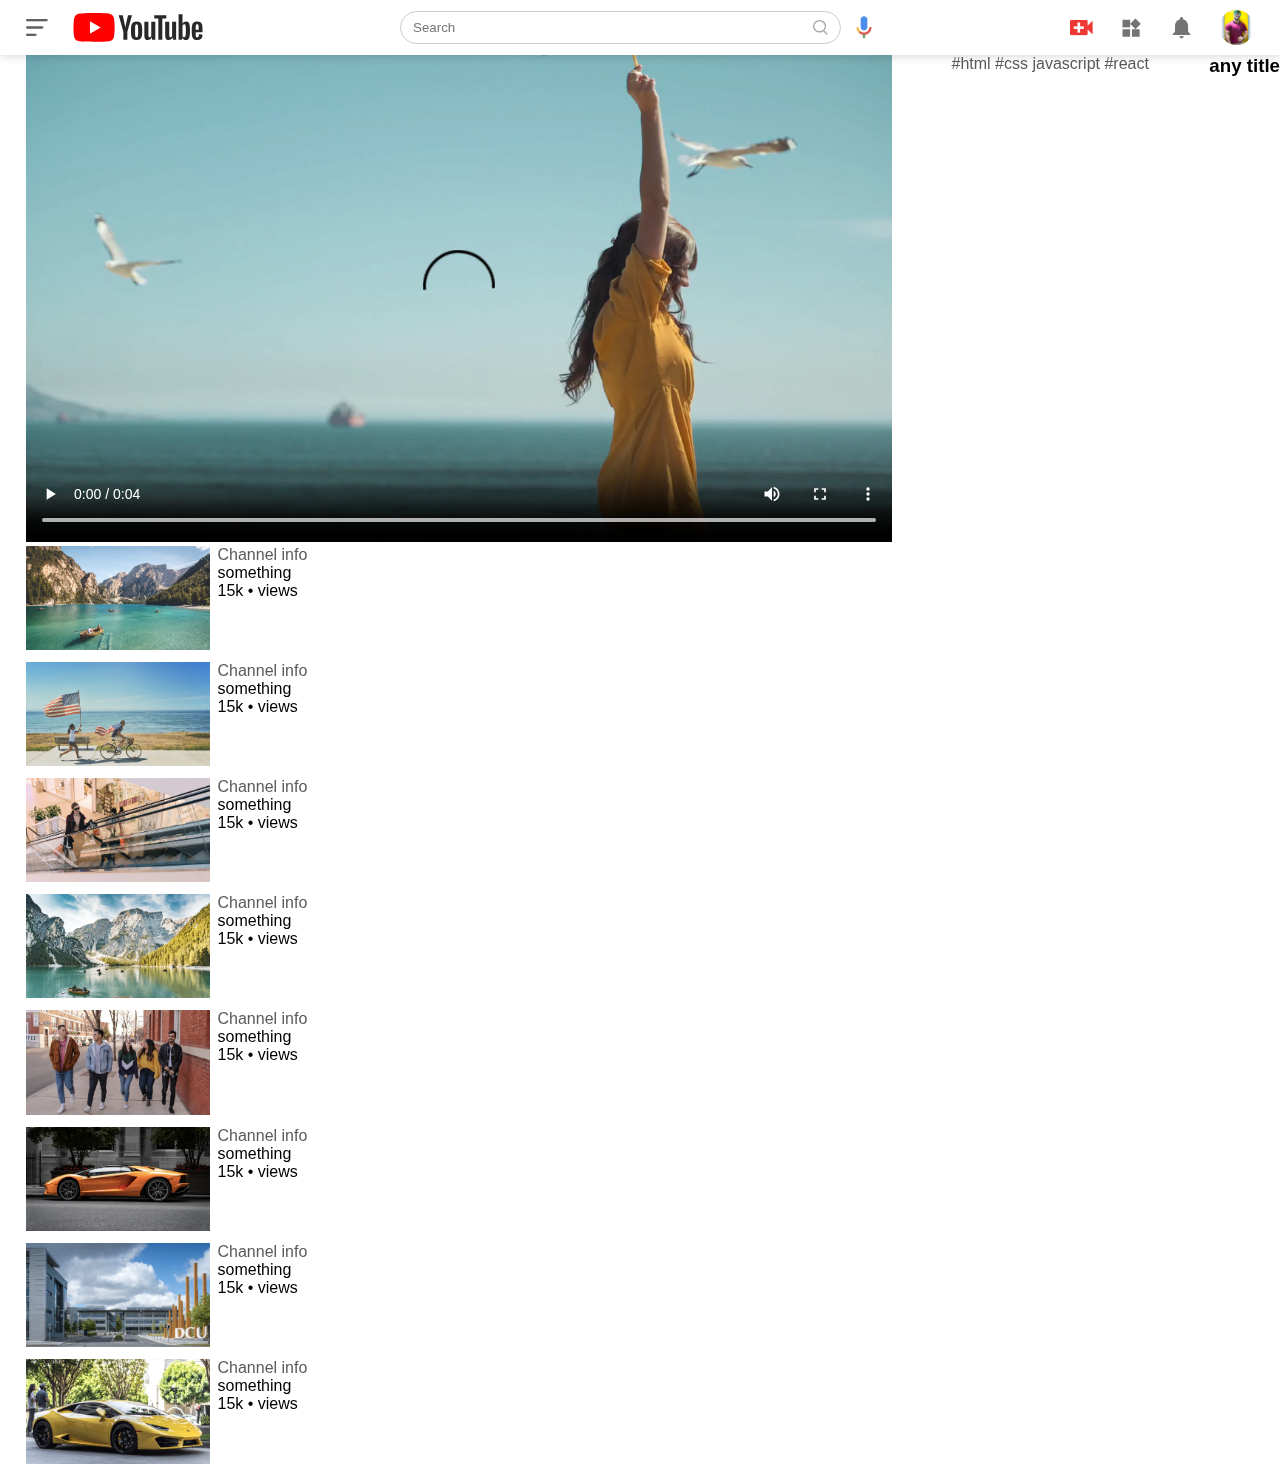
<file: play-video.html>
<!DOCTYPE html>
<html lang="en">
<head>
    <meta charset="UTF-8">
    <meta name="viewport" content="width=device-width, initial-scale=1.0">
    <link rel="stylesheet" href="play-video.css">
    <link rel="stylesheet" href="style.css ">
    <title>Play video</title>
</head>
<body>

    <!-- navbar section  -->
    <nav class="flex-div">
        <div class="nav-left  flex-div">
            <img src="images/menu.png" alt="menu" class="menu-icon">
            <img src="images/youtubelogo.svg" alt="logo" class="logo" >
        </div>
        <div class="nav-middle flex-div" >
             <div class="search-box flex-div">
                <input type="text" placeholder="Search">
                <img src="images/search.png" alt="searchbar">
             </div>
             <img src="images/voice-search.png" class="mic-icon" alt="voice-search">
        </div>
        <div class="nav-right  flex-div">
            <img src="images/upload.png" alt="upload">
            <img src="images/more.png" alt="more">
            <img src="images/notification.png" alt="notify">
            <img src="images/user.jpg" class="user-icon" alt="user">
        </div>
    </nav>

    <div class="container play-container">
        <div class="row">
            <div class="play-video">
                <video controls autoplay>
                    <source src="images/video.mp4" type="video/mp4">
                </video>
            </div>

            <div class="tags">
                <a href="">#html</a>
                <a href="">#css</a>
                <a href="">javascript</a>
                <a href="">#react</a>
            </div>

            <h3>any title</h3>
             
            <div class="right-sidebar">
                <div class="side-video-list">
                    <a href="" class="small-thumbnail"><img src="images/thumbnail1.png"></a>
                    <div class="vid-info">
                        <a href="">Channel info</a>
                        <p>something</p>
                        <p>15k &bull; views </p>
                    </div>
                </div>
                <div class="side-video-list">
                    <a href="" class="small-thumbnail"><img src="images/thumbnail2.png"></a>
                    <div class="vid-info">
                        <a href="">Channel info</a>
                        <p>something</p>
                        <p>15k &bull; views </p>
                    </div>
                </div>
                <div class="side-video-list">
                    <a href="" class="small-thumbnail"><img src="images/thumbnail3.png"></a>
                    <div class="vid-info">
                        <a href="">Channel info</a>
                        <p>something</p>
                        <p>15k &bull; views </p>
                    </div>
                </div>
                <div class="side-video-list">
                    <a href="" class="small-thumbnail"><img src="images/thumbnail4.png"></a>
                    <div class="vid-info">
                        <a href="">Channel info</a>
                        <p>something</p>
                        <p>15k &bull; views </p>
                    </div>
                </div>
                <div class="side-video-list">
                    <a href="" class="small-thumbnail"><img src="images/thumbnail5.png"></a>
                    <div class="vid-info">
                        <a href="">Channel info</a>
                        <p>something</p>
                        <p>15k &bull; views </p>
                    </div>
                </div>
                <div class="side-video-list">
                    <a href="" class="small-thumbnail"><img src="images/thumbnail6.png"></a>
                    <div class="vid-info">
                        <a href="">Channel info</a>
                        <p>something</p>
                        <p>15k &bull; views </p>
                    </div>
                </div>
                <div class="side-video-list">
                    <a href="" class="small-thumbnail"><img src="images/thumbnail7.png"></a>
                    <div class="vid-info">
                        <a href="">Channel info</a>
                        <p>something</p>
                        <p>15k &bull; views </p>
                    </div>
                </div>
                <div class="side-video-list">
                    <a href="" class="small-thumbnail"><img src="images/thumbnail8.png"></a>
                    <div class="vid-info">
                        <a href="">Channel info</a>
                        <p>something</p>
                        <p>15k &bull; views </p>
                    </div>
                </div>
            </div>
        </div>
    </div>
    
</body>
</html>
</file>
<file: play-video.css>
.play-container{
    padding-left: 2%;
}
.row {
    display: flex;
    justify-content: space-between;
    flex-wrap: wrap;
}
.play-video{
    flex-basis: 69%;
}
.right-sidebar{
    flex-basis: 30%;
}
.play-video video{
    width: 100%;
}
.side-video-list{
    display: flex;
    justify-content: space-between;
    margin-bottom: 8px;
}
.side-video-list img{
    width: 100%;
}
.side-video-list .small-thumbnail{
    flex-basis: 49%;
}
.side-video-list .vid-info{
    flex-basis: 49%;
}
.play-video .tags a{
    color: #0000ff;
    font-size: 13px;
}
.play-video h3{
    font-size: 20px;
}

@media(max-width:900px){
    .play-video{
        flex-basis: 100%;
    }
    .play-sidebar{
        flex-basis: 100%;
    }
    .play-container{
        padding-left: 5%;
    }
    .play-video .play-video-info a{
        margin-left: 0;
        margin-right: 15px;
        margin-top: 15px;
    }
}
</file>
<file: style.css>
*{
    margin: 0;
    padding: 0;
    font-family: 'poppins',sans-serif;
    box-sizing: border-box;

}

a{
    text-decoration: none;
    color: #5a5a5a;
}
img{
    cursor: pointer;
}
.flex-div{
    display: flex;
    align-items: center;
}
nav{
    padding: 10px 2%;
    justify-content: space-between;
    box-shadow: 0 0 10px rgba(0,0,0,0.2);
    background: #fff;
    position: sticky;
    top: 0;
    z-index: 10;
}
.nav-right img{
     width: 25px;
     margin-right: 25px;
}
.nav-right .user-icon{
    width: 35px;
    border-radius: 50%;
    margin-right: 0;
}
.nav-left .menu-icon{
    width: 22px;
    margin-right: 25px;
}
.nav-left .logo{
    width: 130px;
}
.nav-middle .mic-icon{
    width: 16px;
}
.nav-middle .search-box{
    border: 1px solid #ccc;
    margin-right: 15px;
    padding: 8px 12px;
    border-radius: 25px;
}
.nav-middle .search-box input{
    width: 400px;
    border: 0;
    outline: 0;
    background: transparent;
}
.nav-middle button{
    border: none;
    background: transparent;
}
.nav-middle .search-box img{
    width: 15px;
}


/* sidebar----- */

.sidebar {
    background: #fff;
    width: 15%;
    height: 100vh;
    position:fixed;
    top: 0;
    padding-left: 2%;
    padding-top: 80px;
}
.shortcut-links a img{
    width: 20px;
    margin-right: 20px;
}

.shortcut-links a{
    display: flex;
    align-items: center;
    margin-bottom: 20px;
    width: fit-content;
    flex-wrap: wrap;
    
}
.shortcut-links a :first-child {
    color: #ed3833;
}
.sidebar hr{
    border: 0;
    height: 1px;
    background: #ccc;
    width: 85%;
}
.subscribed-list h3{
    font-size: 13px;
    margin: 20px 0;
    color: #5a5a5a;
}
.subscribed-list a {
    display: flex;
    align-items: center;
    margin-bottom: 20px;
    width: fit-content;
    flex-wrap: wrap;
}
.subscribed-list a img{
    width: 25px;
    border-radius: 50%;
    margin-right: 20px;
}
.small-sidebar{
    width: 5%;
}
.small-sidebar a p{
    display: none;
}
.small-sidebar h3{
    display: none;
}
.small-sidebar hr{
    width: 50%;
    margin-bottom: 25px;
}
</file>
